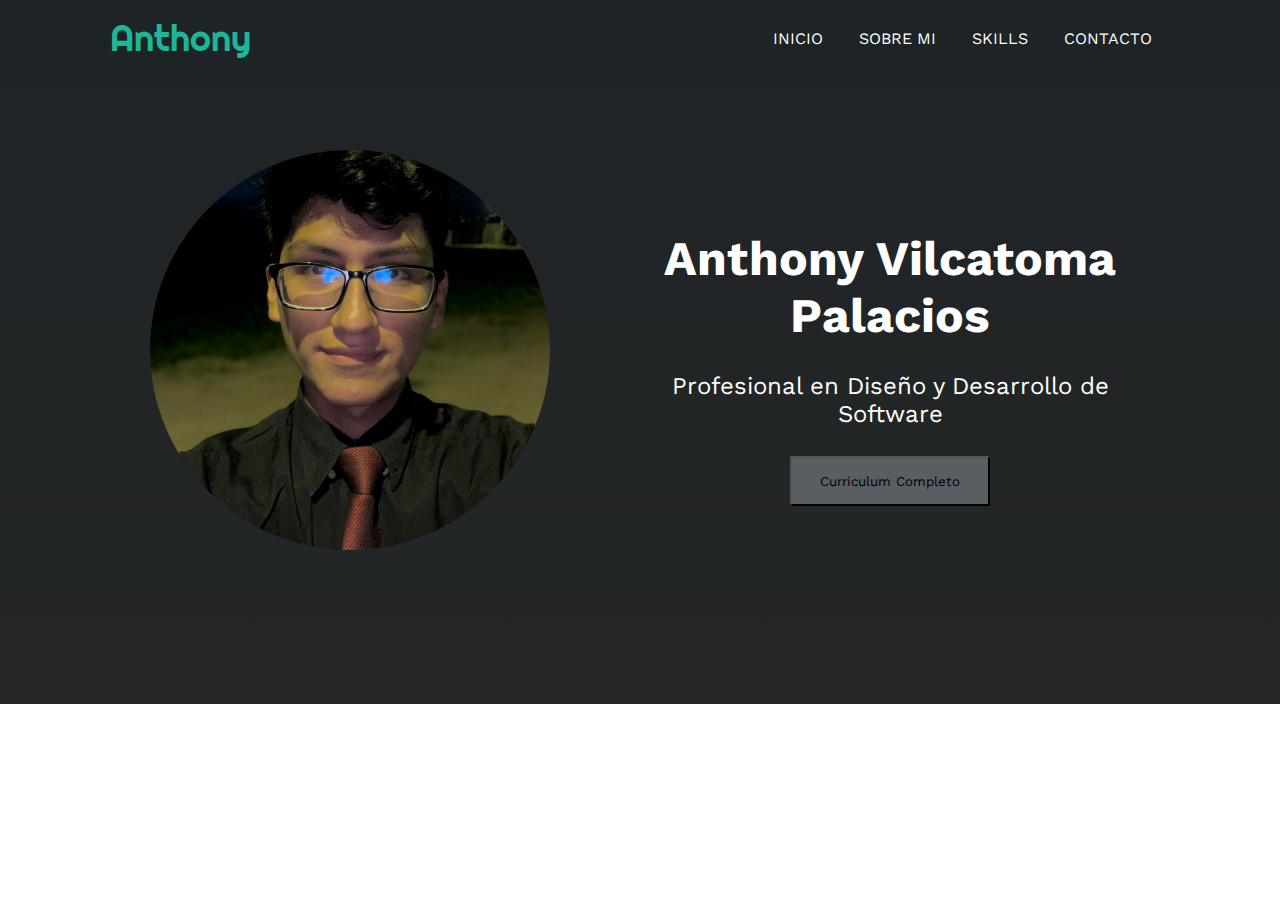
<file: index.html>
<!DOCTYPE html>
<html lang="en">
<head>
    <meta charset="UTF-8">
    <meta http-equiv="X-UA-Compatible" content="IE=edge">
    <meta name="viewport" content="width=device-width, initial-scale=1.0">
    <link rel="stylesheet" href="https://cdnjs.cloudflare.com/ajax/libs/font-awesome/6.3.0/css/all.min.css" integrity="sha512-SzlrxWUlpfuzQ+pcUCosxcglQRNAq/DZjVsC0lE40xsADsfeQoEypE+enwcOiGjk/bSuGGKHEyjSoQ1zVisanQ==" crossorigin="anonymous" referrerpolicy="no-referrer" />
    <title>Curriculum-Anthony</title>
    <link rel="stylesheet" href="index.css">
</head>
<body>
    <!--encabezado de la pagina-->
    <div class="contenedor-header">
        <header>
            <div class="logo">
                <a href="index.html">Anthony</a>
            </div>
            <nav id="nav">
                <ul>
                    <li><a href="index.html">INICIO</a></li>
                    <li><a href="SobreMi.html">SOBRE MI</a></li>
                    <li><a href="Skills.html">SKILLS</a></li>
                    <li><a href="#inicio">CONTACTO</a></li>
                </ul>
            </nav>
            <div class="nav-responsive">
                <i class="fa-solid fa-bars"></i>
            </div>
        </header>
    </div>

    <article>
        <section>
            <div class="Inicio">
                <div class="Imagen-Foto">
                    <a href="xd/index.html"><img src="IMG/perfil.jpg" alt="" width="400px" height="400px"></a>
                </div>
                <div class="InfoFoto">
                    <h1>Anthony Vilcatoma Palacios</h1><br>
                    <p>Profesional en Diseño y Desarrollo de Software</p>
                    <br>
                    <a href="xd/index.html" target="_blank"><button id="boton">Curriculum Completo</button></a>
                </div>
            </div>
        </section>
    </article>


</body>
</html>
</file>
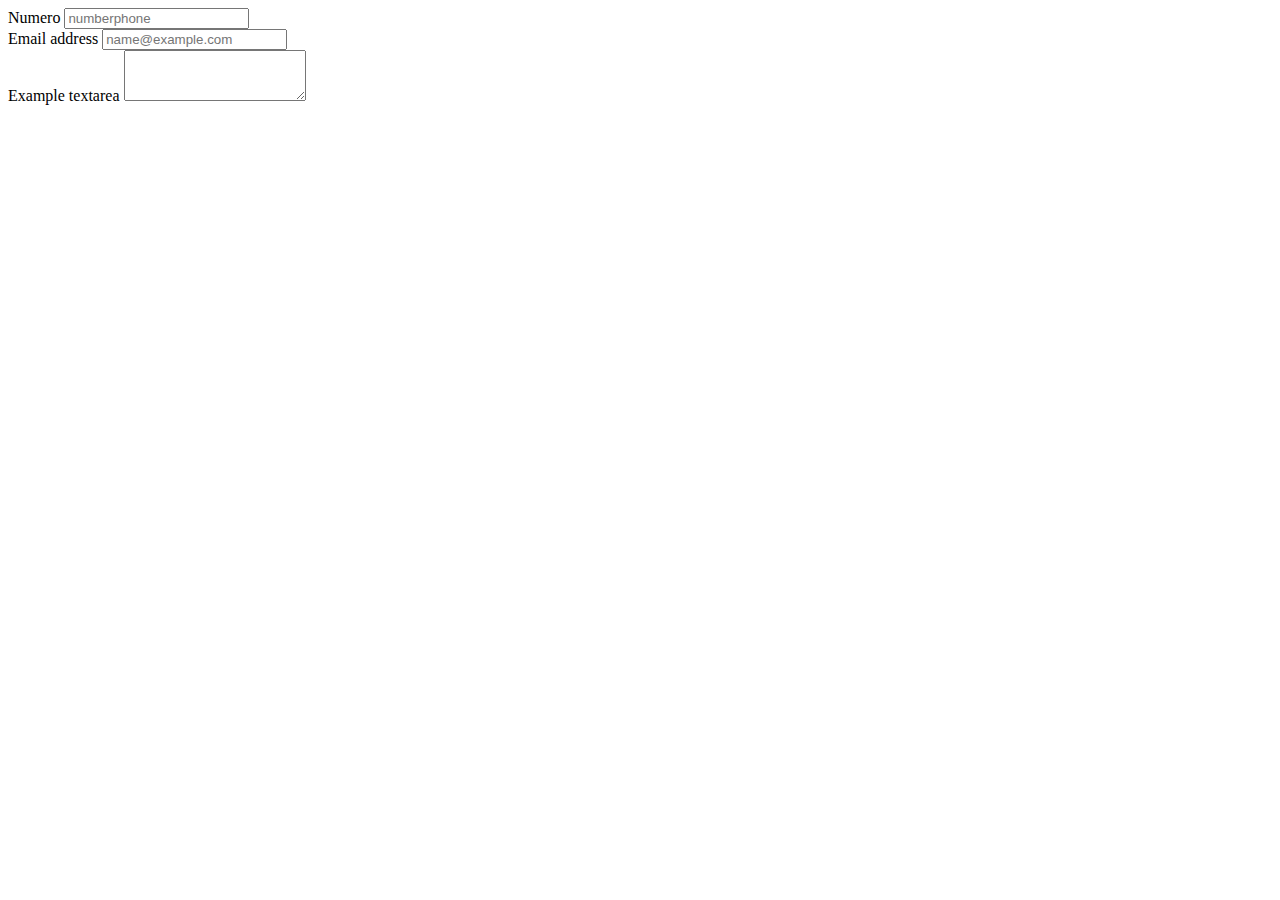
<file: contacto.html>
<!DOCTYPE html>
<html lang="en">
<head>
    <meta charset="UTF-8">
    <meta http-equiv="X-UA-Compatible" content="IE=edge">
    <meta name="viewport" content="width=device-width, initial-scale=1.0">
    <title>Document</title>

    <link href="https://cdn.jsdelivr.net/npm/bootstrap@5.3.0-alpha2/dist/css/bootstrap.min.css" rel="stylesheet" integrity="sha384-aFq/bzH65dt+w6FI2ooMVUpc+21e0SRygnTpmBvdBgSdnuTN7QbdgL+OapgHtvPp" crossorigin="anonymous">
</head>
<body>
    <div class="mb-3">
        <label for="exampleFormControlInput1" class="form-label">Numero</label>
        <input type="number" class="form-control" id="exampleFormControlInput1" placeholder="numberphone">
    </div>
    <div class="mb-3">
        <label for="exampleFormControlInput1" class="form-label">Email address</label>
        <input type="email" class="form-control" id="exampleFormControlInput1" placeholder="name@example.com">
    </div>
    <div class="mb-3">
        <label for="exampleFormControlTextarea1" class="form-label">Example textarea</label>
        <textarea class="form-control" id="exampleFormControlTextarea1" rows="3"></textarea>
    </div>
</body>
    <script src="https://cdn.jsdelivr.net/npm/bootstrap@5.3.0-alpha2/dist/js/bootstrap.bundle.min.js" integrity="sha384-qKXV1j0HvMUeCBQ+QVp7JcfGl760yU08IQ+GpUo5hlbpg51QRiuqHAJz8+BrxE/N" crossorigin="anonymous"></script>
</html>
</file>
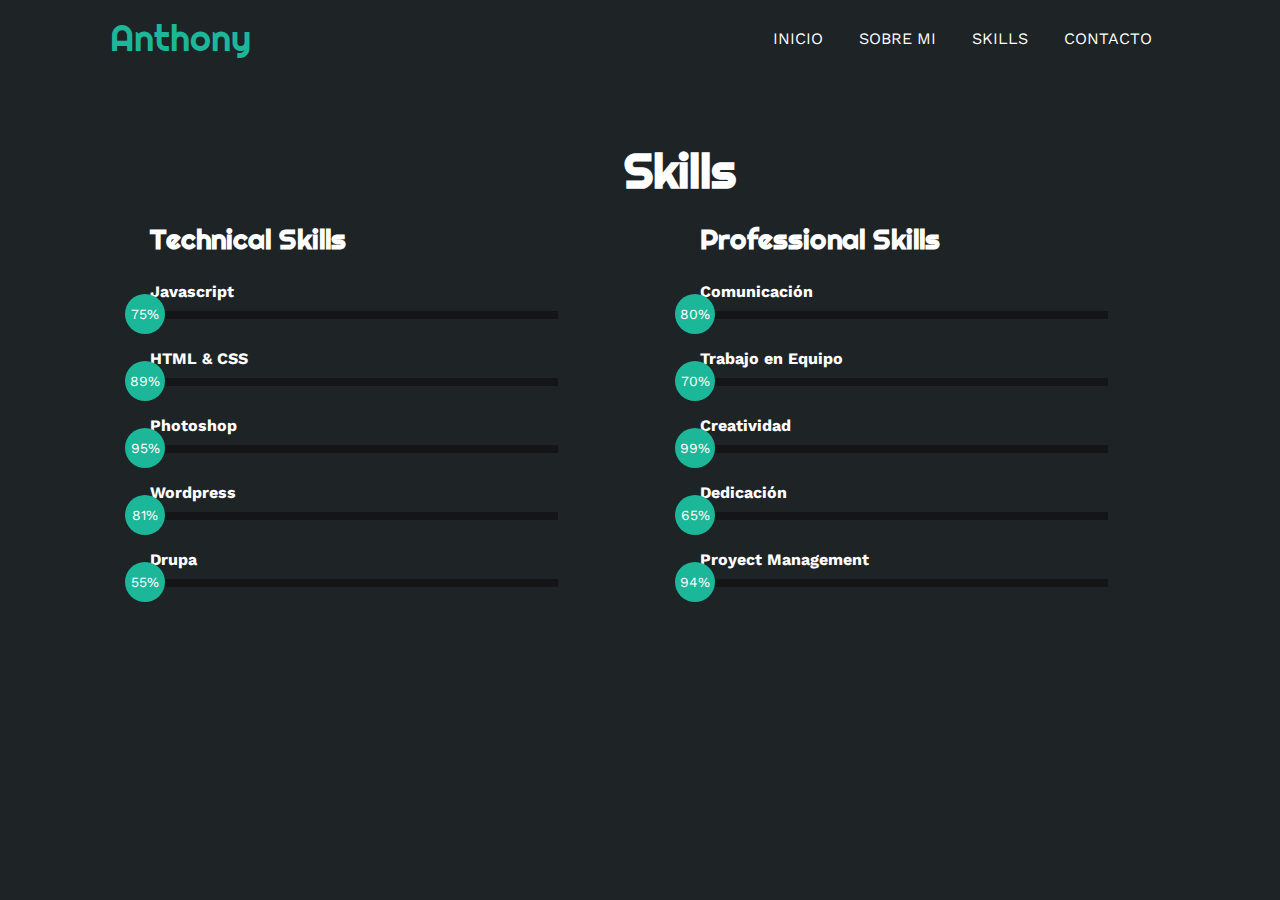
<file: Skills.html>
<!DOCTYPE html>
<html lang="en">
<head>
    <meta charset="UTF-8">
    <meta http-equiv="X-UA-Compatible" content="IE=edge">
    <meta name="viewport" content="width=device-width, initial-scale=1.0">
    <title>Document</title>
    <link rel="stylesheet" href="skills.css">
</head>
<body>
     <!--encabezado de la pagina-->
     <div class="contenedor-header">
        <header>
            <div class="logo">
                <a href="index.html">Anthony</a>
            </div>
            <nav id="nav">
                <ul>
                    <li><a href="index.html">INICIO</a></li>
                    <li><a href="SobreMi.html">SOBRE MI</a></li>
                    <li><a href="Skills.html">SKILLS</a></li>
                    <li><a href="#inicio">CONTACTO</a></li>
                </ul>
            </nav>
            <div class="nav-responsive">
                <i class="fa-solid fa-bars"></i>
            </div>
        </header>
    </div>

    <section class="skills" id="skills">
        <div class="contenido-seccion">
            <h2>Skills</h2>
            <div class="fila">
                <!-- Technical Skill -->
                <div class="col">
                    <h3>Technical Skills</h3>
                    <div class="skill">
                        <span>Javascript</span>
                        <div class="barra-skill">
                            <div class="progreso javascript">
                                <span>75%</span>
                            </div>
                        </div>
                    </div>
                    <div class="skill">
                        <span>HTML & CSS</span>
                        <div class="barra-skill">
                            <div class="progreso htmlcss">
                                <span>89%</span>
                            </div>
                        </div>
                    </div>
                    <div class="skill">
                        <span>Photoshop</span>
                        <div class="barra-skill">
                            <div class="progreso photoshop">
                                <span>95%</span>
                            </div>
                        </div>
                    </div>
                    <div class="skill">
                        <span>Wordpress</span>
                        <div class="barra-skill">
                            <div class="progreso wordpress">
                                <span>81%</span>
                            </div>
                        </div>
                    </div>
                    <div class="skill">
                        <span>Drupa</span>
                        <div class="barra-skill">
                            <div class="progreso drupal">
                                <span>55%</span>
                            </div>
                        </div>
                    </div>
                </div>
                <!-- Professional Skills -->
                <div class="col">
                    <h3>Professional Skills</h3>
                    <div class="skill">
                        <span>Comunicación</span>
                        <div class="barra-skill">
                            <div class="progreso comunicacion">
                                <span>80%</span>
                            </div>
                        </div>
                    </div>
                    <div class="skill">
                        <span>Trabajo en Equipo</span>
                        <div class="barra-skill">
                            <div class="progreso trabajo">
                                <span>70%</span>
                            </div>
                        </div>
                    </div>
                    <div class="skill">
                        <span>Creatividad</span>
                        <div class="barra-skill">
                            <div class="progreso creatividad">
                                <span>99%</span>
                            </div>
                        </div>
                    </div>
                    <div class="skill">
                        <span>Dedicación</span>
                        <div class="barra-skill">
                            <div class="progreso dedicacion">
                                <span>65%</span>
                            </div>
                        </div>
                    </div>
                    <div class="skill">
                        <span>Proyect Management</span>
                        <div class="barra-skill">
                            <div class="progreso proyect">
                                <span>94%</span>
                            </div>
                        </div>
                    </div>
                </div>
            </div>
        </div>
    </section>
    
</body>
</html>
</file>
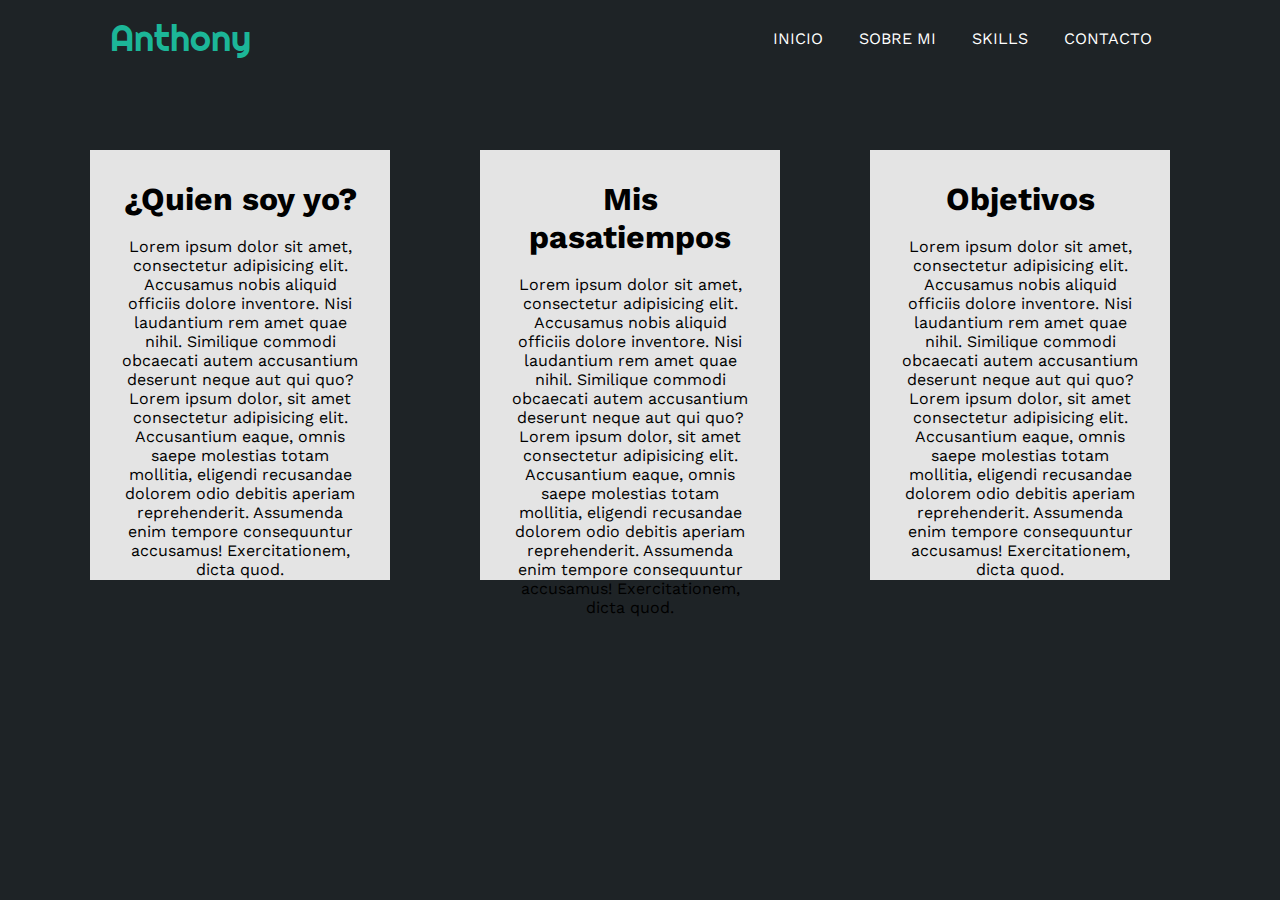
<file: SobreMi.html>
<!DOCTYPE html>
<html lang="en">
<head>
    <meta charset="UTF-8">
    <meta http-equiv="X-UA-Compatible" content="IE=edge">
    <meta name="viewport" content="width=device-width, initial-scale=1.0">
    <title>Document</title>
    <link rel="stylesheet" href="SobreMi.css">
</head>
<body>
    <!--encabezado de la pagina-->
    <div class="contenedor-header">
        <header>
            <div class="logo">
                <a href="index.html">Anthony</a>
            </div>
            <nav id="nav">
                <ul>
                    <li><a href="index.html">INICIO</a></li>
                    <li><a href="SobreMi.html">SOBRE MI</a></li>
                    <li><a href="Skills.html">SKILLS</a></li>
                    <li><a href="#inicio">CONTACTO</a></li>
                </ul>
            </nav>
            <div class="nav-responsive">
                <i class="fa-solid fa-bars"></i>
            </div>
        </header>
    </div>

    <article>
        <section class="CajaPersonal">
            <div class="Info-Personal" id="cuadro1">
                <h1>¿Quien soy yo?</h1>
                <br>
                <p>Lorem ipsum dolor sit amet, consectetur adipisicing elit. Accusamus nobis aliquid officiis dolore inventore. Nisi laudantium rem amet quae nihil. Similique commodi obcaecati autem accusantium deserunt neque aut qui quo? Lorem ipsum dolor, sit amet consectetur adipisicing elit. Accusantium eaque, omnis saepe molestias totam mollitia, eligendi recusandae dolorem odio debitis aperiam reprehenderit. Assumenda enim tempore consequuntur accusamus! Exercitationem, dicta quod.</p>
            </div>
            <div class="Info-Personal">
                <h1>Mis pasatiempos</h1>
                <br>
                <p>Lorem ipsum dolor sit amet, consectetur adipisicing elit. Accusamus nobis aliquid officiis dolore inventore. Nisi laudantium rem amet quae nihil. Similique commodi obcaecati autem accusantium deserunt neque aut qui quo? Lorem ipsum dolor, sit amet consectetur adipisicing elit. Accusantium eaque, omnis saepe molestias totam mollitia, eligendi recusandae dolorem odio debitis aperiam reprehenderit. Assumenda enim tempore consequuntur accusamus! Exercitationem, dicta quod.</p>
            </div>
            <div class="Info-Personal">
                <h1>Objetivos</h1>
                <br>
                <p>Lorem ipsum dolor sit amet, consectetur adipisicing elit. Accusamus nobis aliquid officiis dolore inventore. Nisi laudantium rem amet quae nihil. Similique commodi obcaecati autem accusantium deserunt neque aut qui quo? Lorem ipsum dolor, sit amet consectetur adipisicing elit. Accusantium eaque, omnis saepe molestias totam mollitia, eligendi recusandae dolorem odio debitis aperiam reprehenderit. Assumenda enim tempore consequuntur accusamus! Exercitationem, dicta quod.</p>
            </div>
        </section>
    </article>
</body>
</html>
</file>
<file: index.css>
@import url('https://fonts.googleapis.com/css2?family=Poppins:wght@300;400;600;700&family=Righteous&family=Work+Sans:wght@100;400;800&display=swap');
html{
    scroll-behavior: smooth;
}
*{
    box-sizing: border-box; /*Esto me permite que el ni el padding ni border altere el tamaño de mis cajas*/
    font-family:'Work Sans'; 
    margin: 0;
    padding: 0;
}

.contenedor-header{
    background-color: #1e2326;
    position: fixed; 
    width: 100%;
    top: 0;
    left: 0;
    z-index: 99;
}

.contenedor-header header{
    display: flex;
    max-width: 1100px;
    margin: auto;
    justify-content: space-between;
    align-items: center;
    padding: 15px 20px;
}

.contenedor-header header .logo a{
    font-size: 36px;
    color:#1CB698;
    text-decoration: none;
    font-family: 'Righteous';
}
.contenedor-header header nav ul{
    display: flex;
    list-style: none;
}

.contenedor-header header nav ul li a{
    text-decoration: none;
    padding: 3px;
    margin: 0 15px;
    color:white;
}

.contenedor-header header nav ul li a:hover{
    color: #1CB698;
    transition: 1s;
    font-weight: bold;
}

.nav-responsive{
    background-color: #1CB698;
    color: #fff;
    padding: 5px;
    border-radius: 5px;
    cursor: pointer;/*Cuando el puntero pase por aqui se cambiara de forma*/
    display: none;/*NONE : Oculta el objeto */
}

.Inicio{
    background: linear-gradient(to bottom,#1e2326,#252726);
    display: flex;
    padding: 150px;
    background-color: #1dbe9e
}
.Inicio .InfoFoto{
    font-size: x-large;
    margin-top: 80px;
    margin-left: 100px;
    text-align: center;
    color: white;
}
.Inicio .Imagen-Foto img{
    border-radius: 100%;
    object-fit: cover;/*Esto me permite que la imagen no se deforme*/
}
.Inicio .Imagen-Foto img:hover{
    border-radius: 100%;
    object-fit: cover;/*Esto me permite que la imagen no se deforme*/
    transform: scale(1.1) ;
    transition: 1s;
}
#boton{
    width: 200px;
    height: 50px;
    color: black;
    background-color: #585e61;
    cursor: pointer;
}
#boton:hover{
    color: white;
    background-color: #585e61;
    font-weight: bold;
    transition: 1s;
}
</file>
<file: skills.css>
@import url('https://fonts.googleapis.com/css2?family=Poppins:wght@300;400;600;700&family=Righteous&family=Work+Sans:wght@100;400;800&display=swap');
html{
    scroll-behavior: smooth;
}
*{
    box-sizing: border-box; /*Esto me permite que el ni el padding ni border altere el tamaño de mis cajas*/
    font-family:'Work Sans'; 
    margin: 0;
    padding: 0;
}
body{
    background-color: #1e2326;

}

.contenedor-header{
    background-color: #1e2326;
    position: fixed; 
    width: 100%;
    top: 0;
    left: 0;
    z-index: 99;
}

.contenedor-header header{
    display: flex;
    max-width: 1100px;
    margin: auto;
    justify-content: space-between;
    align-items: center;
    padding: 15px 20px;
}

.contenedor-header header .logo a{
    font-size: 36px;
    color:#1CB698;
    text-decoration: none;
    font-family: 'Righteous';
}
.contenedor-header header nav ul{
    display: flex;
    list-style: none;
}

.contenedor-header header nav ul li a{
    text-decoration: none;
    padding: 3px;
    margin: 0 15px;
    color:white;
}

.contenedor-header header nav ul li a:hover{
    color: #1CB698;
    transition: 1s;
    font-weight: bold;
}
.nav-responsive{
    background-color: #1CB698;
    color: #fff;
    padding: 5px;
    border-radius: 5px;
    cursor: pointer;/*Cuando el puntero pase por aqui se cambiara de forma*/
    display: none;/*NONE : Oculta el objeto */
}

/* SECCION S K I L L S */
.skills{
    background-color: #1e2326;
    color: #fff;
    margin-top: 120px;
    padding-left: 80px;;
}
.skills .contenido-seccion{
    max-width: 1100px;
    margin: auto;
}
.skills h2{
    font-size: 48px;
    font-family: 'Righteous';
    text-align: center;
    padding: 20px 0;

}
.skills .fila{
    display: flex;
}
.skills .fila .col{
    width: 50%;
    padding: 0 20px;
}
.skills .fila .col h3{
    font-size: 28px;
    font-family: 'Righteous';
    margin-bottom: 25px;
}
.skills .skill > span{
    font-weight: bold;
    display: block;
    margin-bottom: 10px;
}
.skills .skill .barra-skill{
    height: 8px;
    width: 80%;
    background-color: #131517;
    position: relative;
    margin-bottom: 30px;
}
.skills .skill .progreso{
    background-color: #1CB698;
    position: absolute;
    top: 0;
    left: 0;
    height: 8px;
}
.skills .skill .barra-skill span{
    position: absolute;
    height: 40px;
    width: 40px;
    background-color: #1CB698;
    border-radius: 50px;
    line-height: 40px;
    text-align: center;
    top: -17px;
    right: -15px;
    font-size: 14px;
}
/* Estas clases se agregaran dinamicamente mediante javascript */
.skills .skill .javascript{
    width: 0%;
    animation: 2s javascript forwards;
}
@keyframes javascript {
    0%{width: 0%;}
    100%{width: 75%;}
}

.skills .skill .htmlcss{
    width: 0%;
    animation: 2s htmlcss forwards;
}
@keyframes htmlcss {
    0%{width: 0%;}
    100%{width: 89%;}
}

.skills .skill .photoshop{
    width: 0%;
    animation: 2s photoshop forwards;
}
@keyframes photoshop {
    0%{width: 0%;}
    100%{width: 95%;}
}

.skills .skill .wordpress{
    width: 0%;
    animation: 2s wordpress forwards;
}
@keyframes wordpress {
    0%{width: 0%;}
    100%{width: 81%;}
}

.skills .skill .drupal{
    width: 0%;
    animation: 2s drupal forwards;
}
@keyframes drupal {
    0%{width: 0%;}
    100%{width: 55%;}
}

.skills .skill .comunicacion{
    width: 0%;
    animation: 2s comunicacion forwards;
}
@keyframes comunicacion {
    0%{width: 0%;}
    100%{width: 80%;}
}

.skills .skill .trabajo{
    width: 0%;
    animation: 2s trabajo forwards;
}
@keyframes trabajo {
    0%{width: 0%;}
    100%{width: 70%;}
}

.skills .skill .creatividad{
    width: 0%;
    animation: 2s creatividad forwards;
}
@keyframes creatividad {
    0%{width: 0%;}
    100%{width: 99%;}
}

.skills .skill .dedicacion{
    width: 0%;
    animation: 2s dedicacion forwards;
}
@keyframes dedicacion {
    0%{width: 0%;}
    100%{width: 65%;}
}

.skills .skill .proyect{
    width: 0%;
    animation: 2s proyect forwards;
}
@keyframes proyect {
    0%{width: 0%;}
    100%{width: 94%;}
}
</file>
<file: SobreMi.css>
@import url('https://fonts.googleapis.com/css2?family=Poppins:wght@300;400;600;700&family=Righteous&family=Work+Sans:wght@100;400;800&display=swap');
html{
    scroll-behavior: smooth;
}
*{
    box-sizing: border-box; /*Esto me permite que el ni el padding ni border altere el tamaño de mis cajas*/
    font-family:'Work Sans'; 
    margin: 0;
    padding: 0;
}
body{
    background-color: #1e2326;

}

.contenedor-header{
    background-color: #1e2326;
    position: fixed; 
    width: 100%;
    top: 0;
    left: 0;
    z-index: 99;
}

.contenedor-header header{
    display: flex;
    max-width: 1100px;
    margin: auto;
    justify-content: space-between;
    align-items: center;
    padding: 15px 20px;
}

.contenedor-header header .logo a{
    font-size: 36px;
    color:#1CB698;
    text-decoration: none;
    font-family: 'Righteous';
}
.contenedor-header header nav ul{
    display: flex;
    list-style: none;
}

.contenedor-header header nav ul li a{
    text-decoration: none;
    padding: 3px;
    margin: 0 15px;
    color:white;
}

.contenedor-header header nav ul li a:hover{
    color: #1CB698;
    transition: 1s;
    font-weight: bold;
}

.nav-responsive{
    background-color: #1CB698;
    color: #fff;
    padding: 5px;
    border-radius: 5px;
    cursor: pointer;/*Cuando el puntero pase por aqui se cambiara de forma*/
    display: none;/*NONE : Oculta el objeto */
}

article{
    background-color: #1e2326;
}
.Info-Personal{
    background-color: rgb(228, 228, 228);
    height: 430px;
    width: 300px;
    padding: 30px;
    text-align: center;
    margin-right: 90px;
    
}

.Info-Personal:hover{
    transform: scale(1.1);
    transition: 1s;
    background-color: #1CB698;
}


#cuadro1{
    margin-left: 90px;
}
section{
    padding-top: 150px;
    display: flex;
}
</file>
